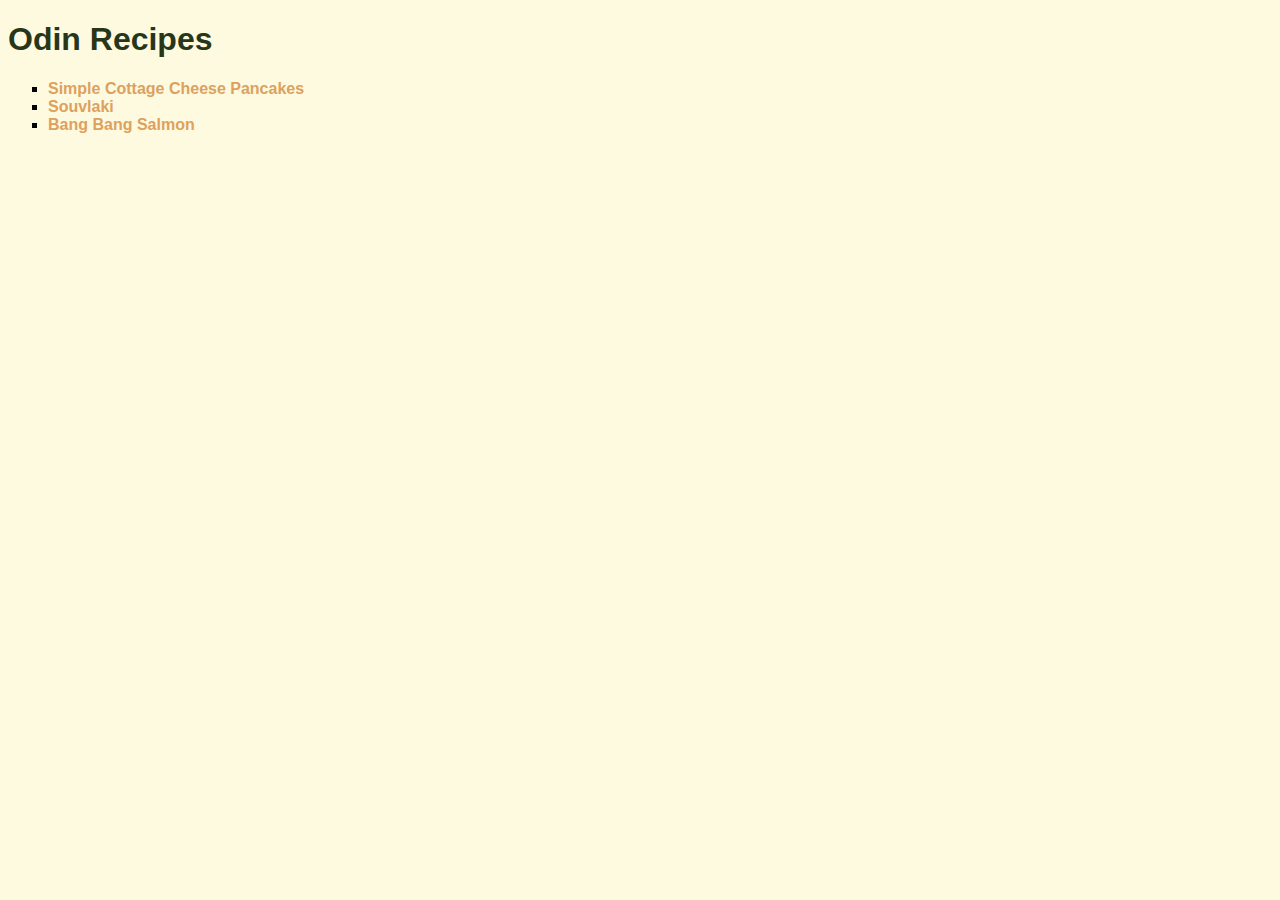
<file: index.html>
<!DOCTYPE html>
<html lang="en">
  <head>
    <meta charset="UTF-8" />
    <meta name="viewport" content="width=device-width, initial-scale=1.0" />
    <title>Odin Recipes</title>
    <link rel="stylesheet" href="style.css" />
  </head>
  <body>
    <h1>Odin Recipes</h1>

    <ul>
      <li>
        <a href="recipes/simple-cottage-cheese-pancakes.html"
          >Simple Cottage Cheese Pancakes</a
        >
      </li>
      <li><a href="recipes/souvlaki.html">Souvlaki</a></li>
      <li><a href="recipes/bang-bang-salmon.html">Bang Bang Salmon</a></li>
    </ul>
  </body>
</html>
</file>
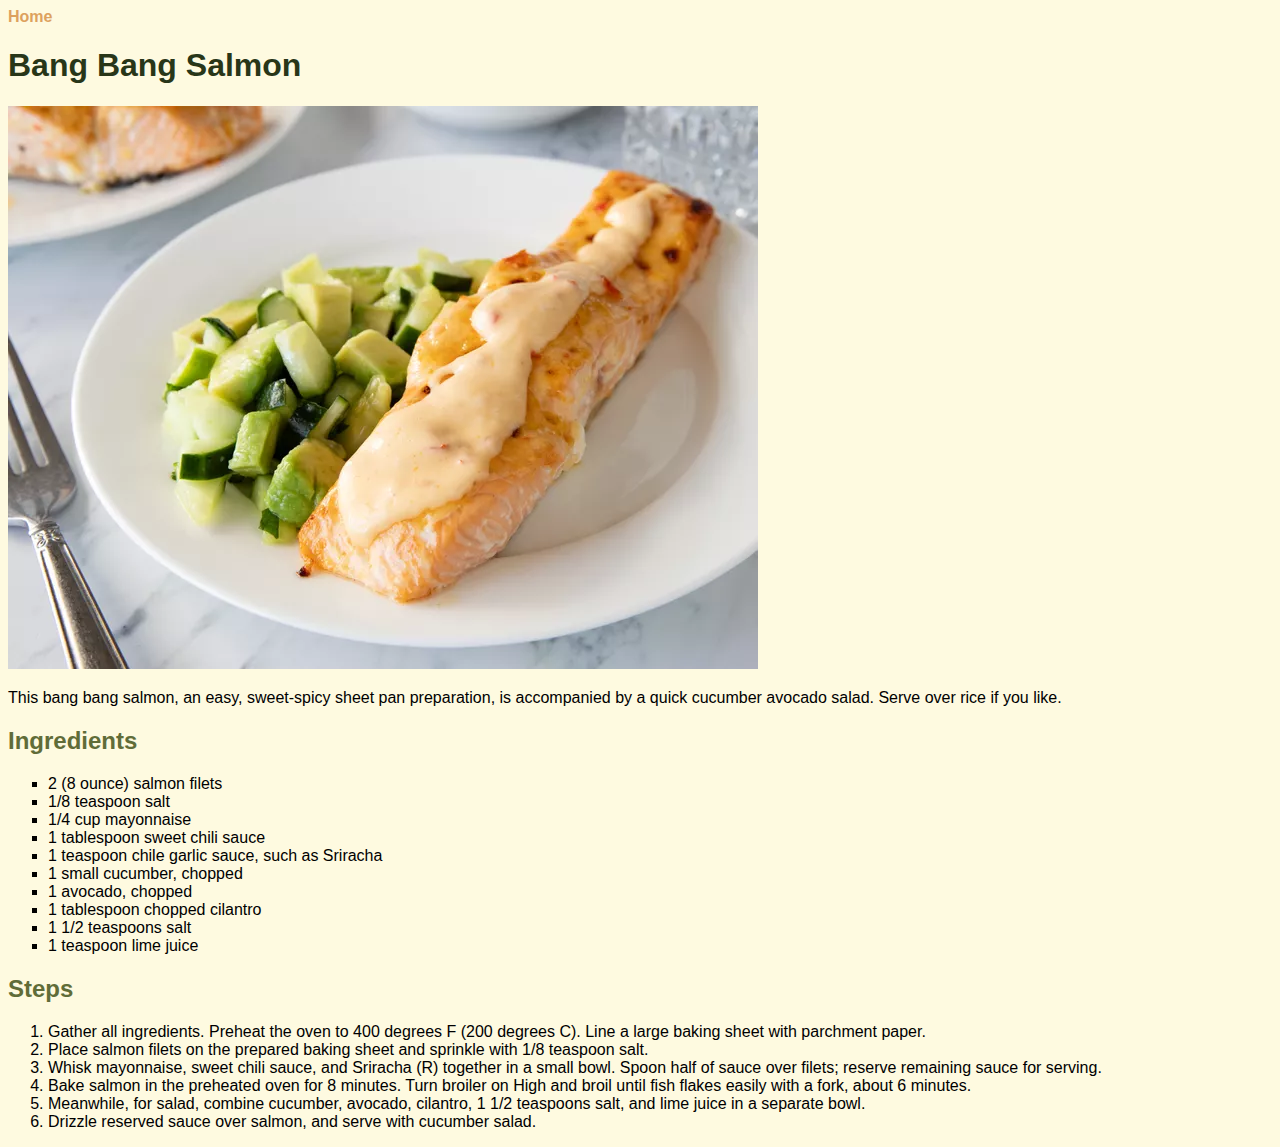
<file: recipes/bang-bang-salmon.html>
<!DOCTYPE html>
<html lang="en">
  <head>
    <meta charset="UTF-8" />
    <meta name="viewport" content="width=device-width, initial-scale=1.0" />
    <title>Bang Bang Salmon</title>
    <link rel="stylesheet" href="../style.css" />
  </head>
  <body>
    <a href="../index.html">Home</a>
    <h1>Bang Bang Salmon</h1>
    <img src="../img/salmon.webp" alt="Finished Simple image" />
    <p>
      This bang bang salmon, an easy, sweet-spicy sheet pan preparation, is
      accompanied by a quick cucumber avocado salad. Serve over rice if you
      like.
    </p>
    <h2>Ingredients</h2>
    <ul>
      <li>2 (8 ounce) salmon filets</li>

      <li>1/8 teaspoon salt</li>

      <li>1/4 cup mayonnaise</li>

      <li>1 tablespoon sweet chili sauce</li>

      <li>1 teaspoon chile garlic sauce, such as Sriracha</li>

      <li>1 small cucumber, chopped</li>

      <li>1 avocado, chopped</li>

      <li>1 tablespoon chopped cilantro</li>

      <li>1 1/2 teaspoons salt</li>

      <li>1 teaspoon lime juice</li>
    </ul>
    <h2>Steps</h2>
    <ol>
      <li>
        Gather all ingredients. Preheat the oven to 400 degrees F (200 degrees
        C). Line a large baking sheet with parchment paper.
      </li>
      <li>
        Place salmon filets on the prepared baking sheet and sprinkle with 1/8
        teaspoon salt.
      </li>
      <li>
        Whisk mayonnaise, sweet chili sauce, and Sriracha (R) together in a
        small bowl. Spoon half of sauce over filets; reserve remaining sauce for
        serving.
      </li>
      <li>
        Bake salmon in the preheated oven for 8 minutes. Turn broiler on High
        and broil until fish flakes easily with a fork, about 6 minutes.
      </li>
      <li>
        Meanwhile, for salad, combine cucumber, avocado, cilantro, 1 1/2
        teaspoons salt, and lime juice in a separate bowl.
      </li>
      <li>
        Drizzle reserved sauce over salmon, and serve with cucumber salad.
      </li>
    </ol>
  </body>
</html>
</file>
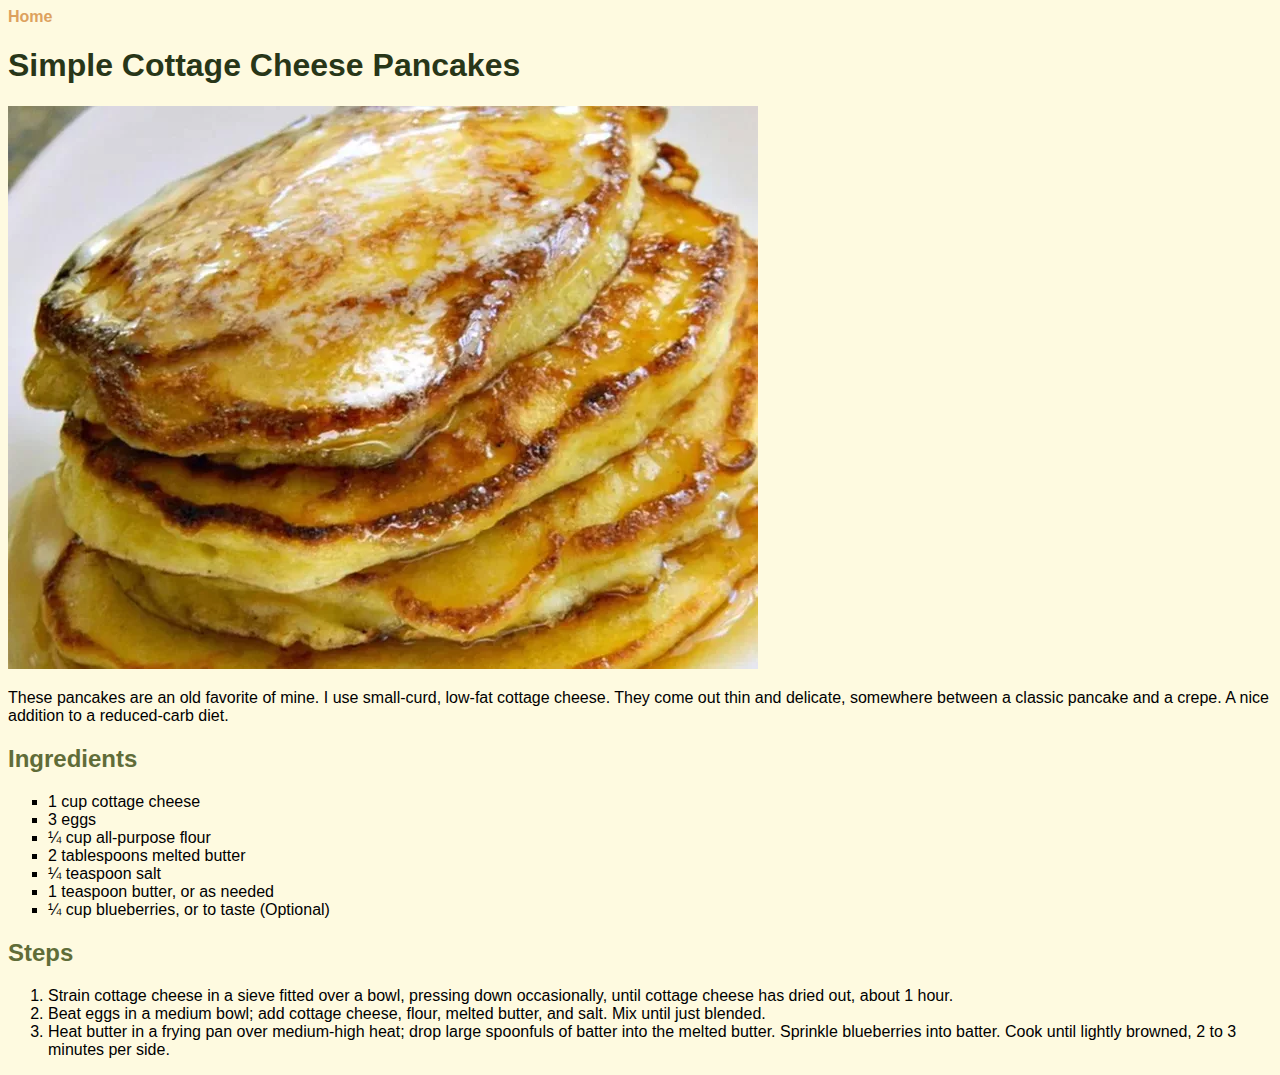
<file: recipes/simple-cottage-cheese-pancakes.html>
<!DOCTYPE html>
<html lang="en">
  <head>
    <meta charset="UTF-8" />
    <meta name="viewport" content="width=device-width, initial-scale=1.0" />
    <title>Simple Cottage Cheese Pancakes</title>
    <link rel="stylesheet" href="../style.css" />
  </head>
  <body>
    <a href="../index.html">Home</a>
    <h1>Simple Cottage Cheese Pancakes</h1>
    <img
      src="../img/cheese-pancakes.webp"
      alt="Finished Cheese Pancakes Image"
    />
    <p>
      These pancakes are an old favorite of mine. I use small-curd, low-fat
      cottage cheese. They come out thin and delicate, somewhere between a
      classic pancake and a crepe. A nice addition to a reduced-carb diet.
    </p>
    <h2>Ingredients</h2>
    <ul>
      <li>1 cup cottage cheese</li>

      <li>3 eggs</li>

      <li>¼ cup all-purpose flour</li>

      <li>2 tablespoons melted butter</li>

      <li>¼ teaspoon salt</li>

      <li>1 teaspoon butter, or as needed</li>

      <li>¼ cup blueberries, or to taste (Optional)</li>
    </ul>
    <h2>Steps</h2>
    <ol>
      <li>
        Strain cottage cheese in a sieve fitted over a bowl, pressing down
        occasionally, until cottage cheese has dried out, about 1 hour.
      </li>
      <li>
        Beat eggs in a medium bowl; add cottage cheese, flour, melted butter,
        and salt. Mix until just blended.
      </li>
      <li>
        Heat butter in a frying pan over medium-high heat; drop large spoonfuls
        of batter into the melted butter. Sprinkle blueberries into batter. Cook
        until lightly browned, 2 to 3 minutes per side.
      </li>
    </ol>
  </body>
</html>
</file>
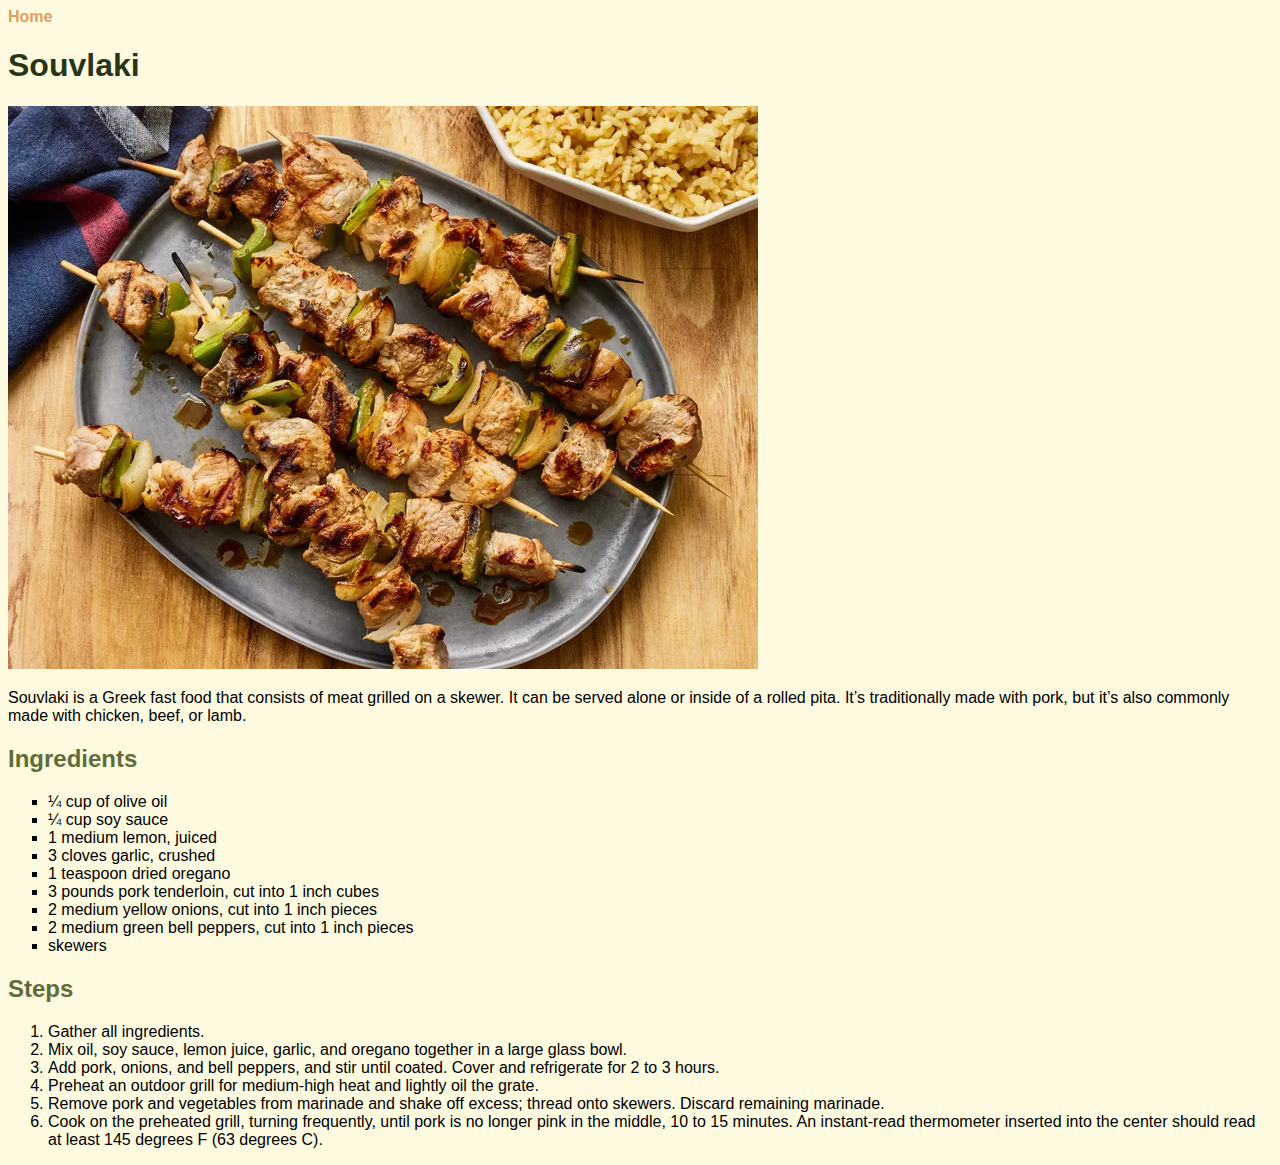
<file: recipes/souvlaki.html>
<!DOCTYPE html>
<html lang="en">
  <head>
    <meta charset="UTF-8" />
    <meta name="viewport" content="width=device-width, initial-scale=1.0" />
    <title>Souvlaki</title>
    <link rel="stylesheet" href="../style.css" />
  </head>
  <body>
    <a href="../index.html">Home</a>
    <h1>Souvlaki</h1>
    <img src="../img/souvlaki.webp" alt="Finished Simple image" />
    <p>
      Souvlaki is a Greek fast food that consists of meat grilled on a skewer.
      It can be served alone or inside of a rolled pita. It’s traditionally made
      with pork, but it’s also commonly made with chicken, beef, or lamb.
    </p>
    <h2>Ingredients</h2>
    <ul>
      <li>¼ cup of olive oil</li>

      <li>¼ cup soy sauce</li>

      <li>1 medium lemon, juiced</li>

      <li>3 cloves garlic, crushed</li>

      <li>1 teaspoon dried oregano</li>

      <li>3 pounds pork tenderloin, cut into 1 inch cubes</li>

      <li>2 medium yellow onions, cut into 1 inch pieces</li>

      <li>2 medium green bell peppers, cut into 1 inch pieces</li>

      <li>skewers</li>
    </ul>
    <h2>Steps</h2>
    <ol>
      <li>Gather all ingredients.</li>
      <li>
        Mix oil, soy sauce, lemon juice, garlic, and oregano together in a large
        glass bowl.
      </li>
      <li>
        Add pork, onions, and bell peppers, and stir until coated. Cover and
        refrigerate for 2 to 3 hours.
      </li>
      <li>
        Preheat an outdoor grill for medium-high heat and lightly oil the grate.
      </li>
      <li>
        Remove pork and vegetables from marinade and shake off excess; thread
        onto skewers. Discard remaining marinade.
      </li>
      <li>
        Cook on the preheated grill, turning frequently, until pork is no longer
        pink in the middle, 10 to 15 minutes. An instant-read thermometer
        inserted into the center should read at least 145 degrees F (63 degrees
        C).
      </li>
    </ol>
  </body>
</html>
</file>
<file: style.css>
* {
  font-family: Helvetica, sans-serif;
  background-color: #fefae0;
}

h1 {
  color: #283618;
  font-weight: 800;
}

h2 {
  color: #606c38;
  font-weight: 700;
}

a {
  color: #dda15e;
  text-decoration: none;
  font-weight: 600;
}

a:hover {
  color: #bc6c25;
}

ul li {
  list-style-type: square;
}
</file>
